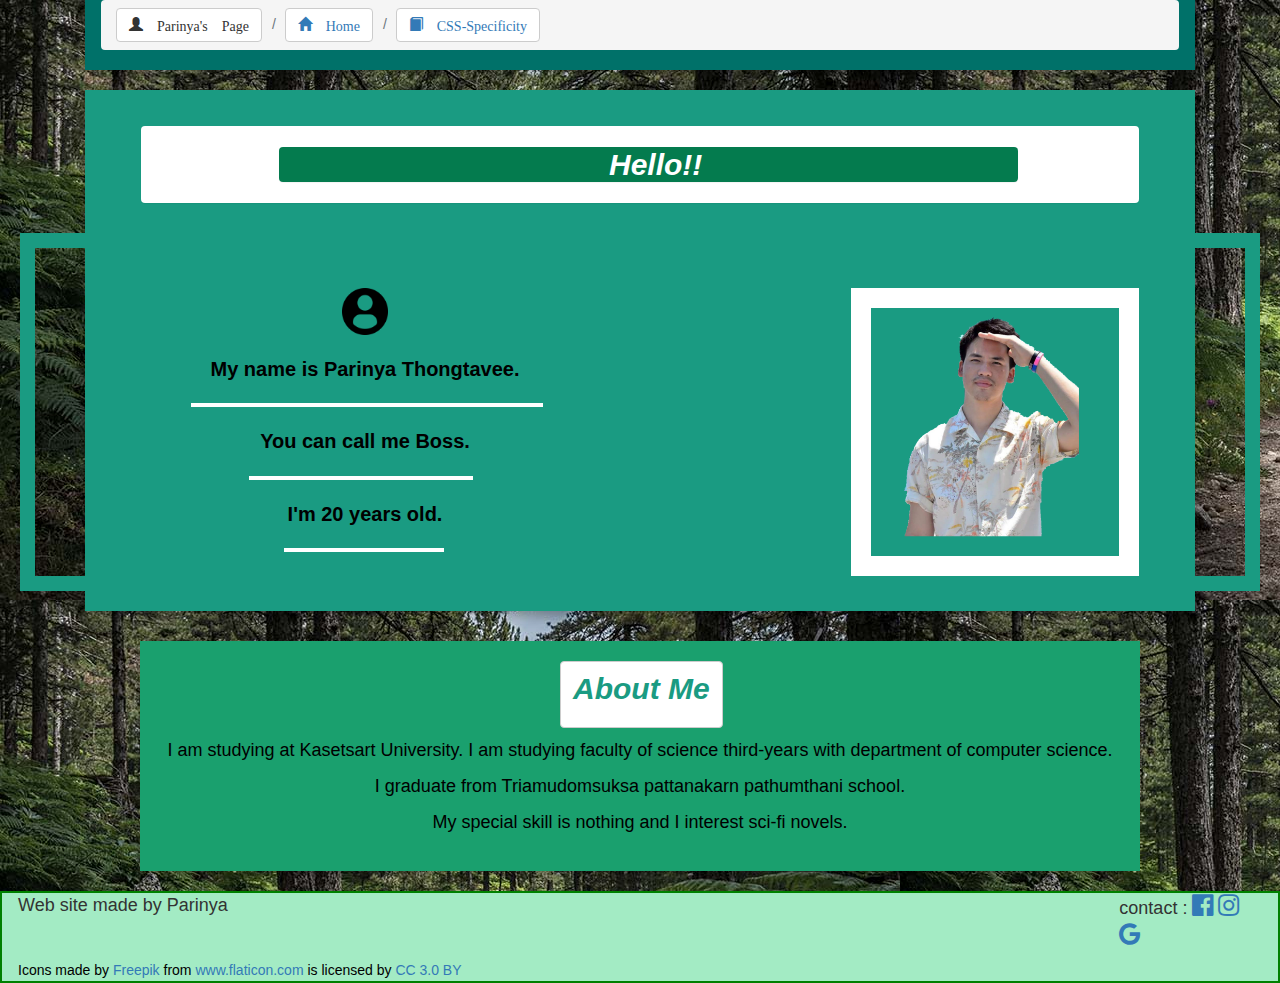
<file: index.html>
<!DOCTYPE html>
<html lang="en">

<head>
    <meta charset="UTF-8">
    <meta name="viewport" content="width=device-width, initial-scale=1.0">
    <meta http-equiv="X-UA-Compatible" content="ie=edge">
    <link rel="stylesheet" href="https://www.w3schools.com/w3css/4/w3.css">
    <link rel="stylesheet" href="https://stackpath.bootstrapcdn.com/bootstrap/4.3.1/css/bootstrap.min.css" integrity="sha384-ggOyR0iXCbMQv3Xipma34MD+dH/1fQ784/j6cY/iJTQUOhcWr7x9JvoRxT2MZw1T" crossorigin="anonymous">
    <link rel="stylesheet" href="css/mystyle.css">
    <link rel="stylesheet" href="https://maxcdn.bootstrapcdn.com/bootstrap/4.3.1/css/bootstrap.min.css">
    <script src="https://ajax.googleapis.com/ajax/libs/jquery/3.4.1/jquery.min.js"></script>
    <script src="https://cdnjs.cloudflare.com/ajax/libs/popper.js/1.14.7/umd/popper.min.js"></script>
    <script src="https://maxcdn.bootstrapcdn.com/bootstrap/4.3.1/js/bootstrap.min.js"></script>
    <link rel="stylesheet" href="https://maxcdn.bootstrapcdn.com/bootstrap/3.4.0/css/bootstrap.min.css">
    <link rel="stylesheet" href="https://cdnjs.cloudflare.com/ajax/libs/font-awesome/4.7.0/css/font-awesome.min.css">
    <title>Home Page</title>
</head>
<style>
    .bg2 {
        background-color: #047B4E;
        color: white;
    }
</style>

<body>
    <div class="bg">
        <div class="container  ">
            <div class="w3-card-4">
                <header class="w3-container color-h-f ">
                    <nav aria-label="breadcrumb">
                        <ol class="breadcrumb ">
                            <li class="breadcrumb-item">
                                <button type="button" class="btn btn-default Disabled" aria-label="Left Align">
                                    <a> <span class="glyphicon glyphicon-user" aria-hidden="true">
                                            Parinya's Page</span></a></button>
                            </li>
                            <li class="breadcrumb-item">
                                <button type="button" class="btn btn-default" aria-label="Left Align">
                                    <a href="./index.html"> <span class="glyphicon glyphicon-home" aria-hidden="true">
                                            Home</span></a></button>
                            </li>
                            <li class="breadcrumb-item">
                                <button type="button" class="btn btn-default" aria-label="Left Align">
                                    <a href="./CSS-Specificity.html"> <span class="glyphicon glyphicon-book"
                                            aria-hidden="true">
                                            CSS-Specificity</span></a></button>
                            </li>
                        </ol>
                    </nav>
                </header>
            </div>
        </div>
        <br>
        <div class="container  ">
            <div class="w3-card-4 bg1">
                <br>
                <div class="w3-card-4 panel">
                    <h1>
                        <p class="panel w3-round-xxlarge head bg2">Hello!!</p>
                    </h1>
                </div>
                <div class="row " style="padding-top: 30px; ">
                    <div class="col-sm-7 boder-img-L " style="padding-left: 40px; ">
                        <br><br>
                        <img src="./images/info.png " class="mx-auto d-block " style="width:8% "> <br>
                        <p class="content ">My name is Parinya Thongtavee. </p>
                        <hr width="60% " style="margin-left: 20% ; border: 2px solid white; ">
                        <p class="content ">You can call me Boss.</p>
                        <hr width="20% " style=" padding-left: 18%; margin-left: 30% ; border: 2px solid white; ">
                        <p class="content "> I'm 20 years old.</p>
                        <hr width="27% " style=" margin-left: 36% ; border: 2px solid white; ">
                    </div>
                    <div class="col-sm-5 boder-img-R " style="padding-right:70px; ">
                        <br><br>
                        <img src="./images/parinya.jpg " class="mx-auto d-block " style="width:80% ;border: 20px solid white; ">
                    </div>
                </div>
            </div>
        </div>
        <br>
        <div class="container ">
            <div class="w3-card-4 mx-auto mt-3 " style="width: 1000px; background-color: #1AA06E; color: black ">
                <br>
                <button type="button " class="btn btn-default Disabled center " aria-label="Left Align ">
                    <p class="head ">About Me</p>
                </button>
                <div class="content-1">
                    <p> </p>
                    <p>I am studying at Kasetsart University. I am studying faculty of science third-years with department of computer science.</p>
                    <p>I graduate from Triamudomsuksa pattanakarn pathumthani school.</p>
                    <p>My special skill is nothing and I interest sci-fi novels.</p>
                    <br>
                </div>
            </div>
        </div>
        <br>
        <footer class="w3-container " style="background-color: #A3EBC4 ; border: 2px solid green; ">
            <div class="row content-foot ">
                <div class="col-sm-5 ">Web site made by Parinya</div>
                <div class="col-sm-7 ">
                    <p style="margin-left: 80% "> contact :
                        <a href="http://www.faceebook.com "><i class="fa fa-facebook-official " style="font-size:25px "></i></a>
                        <a href="https://www.instagram.com/lparinyal/ "><i class="fa fa-instagram " style="font-size:25px "></i></a>
                        <a href="https://www.google.com/ "><i class="fa fa-google " style="font-size:25px "></i></a></p>
                </div>
            </div>
            <div style="color: black; ">Icons made by <a href="https://www.flaticon.com/authors/freepik " title="Freepik ">Freepik</a> from <a href="https://www.flaticon.com/ " title="Flaticon ">www.flaticon.com</a> is licensed by <a href="http://creativecommons.org/licenses/by/3.0/ "
                    title="Creative Commons BY 3.0 " target="_blank ">CC 3.0 BY</a></div>
        </footer>
    </div>
</body>


</html>
</file>
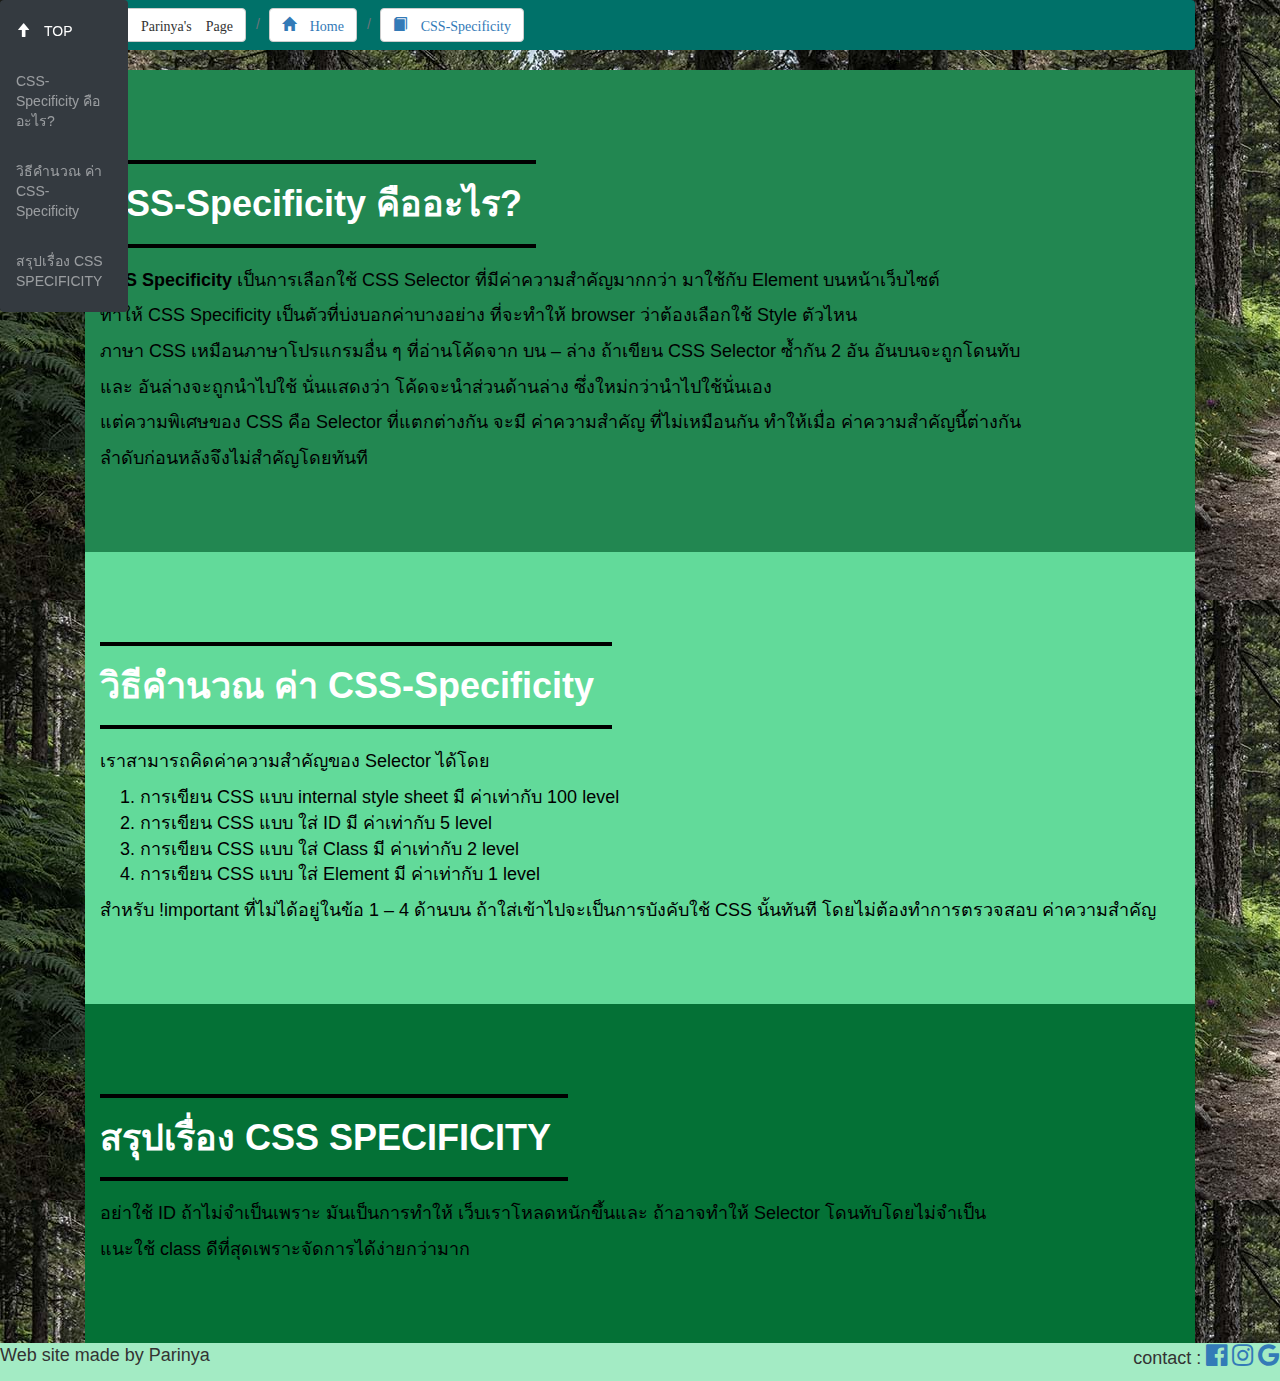
<file: CSS-Specificity.html>
<!DOCTYPE html>
<html lang="en">

<head>
    <title>CSS-Specificity</title>
    <meta charset="utf-8">
    <meta name="viewport" content="width=device-width, initial-scale=1">
    <link rel="stylesheet" href="./css/mystyle.css">
    <link rel="stylesheet" href="https://maxcdn.bootstrapcdn.com/bootstrap/4.3.1/css/bootstrap.min.css">
    <script src="https://ajax.googleapis.com/ajax/libs/jquery/3.4.1/jquery.min.js"></script>
    <script src="https://cdnjs.cloudflare.com/ajax/libs/popper.js/1.14.7/umd/popper.min.js"></script>
    <script src="https://maxcdn.bootstrapcdn.com/bootstrap/4.3.1/js/bootstrap.min.js"></script>
    <link rel="stylesheet" href="https://maxcdn.bootstrapcdn.com/bootstrap/3.3.7/css/bootstrap.min.css" integrity="sha384-BVYiiSIFeK1dGmJRAkycuHAHRg32OmUcww7on3RYdg4Va+PmSTsz/K68vbdEjh4u" crossorigin="anonymous">
    <link rel="stylesheet" href="https://cdnjs.cloudflare.com/ajax/libs/font-awesome/4.7.0/css/font-awesome.min.css">
    <style>
        .fixed-left {
            position: fixed;
            top: 0%;
            right: 500;
            left: 0;
            z-index: 1030;
            width: 10%;
        }
        
        h1 {
            font-weight: 600;
            color: white;
        }
    </style>
</head>

<body data-spy="scroll" data-target=".navbar" data-offset="50">
    <div class="bg">
        <div class="container">
            <div class="w3-card-4" id="section0">
                <header class="w3-container">
                    <nav aria-label="breadcrumb">
                        <ol class="breadcrumb " style="background-color: #007169">
                            <li class="breadcrumb-item">
                                <button type="button" class="btn btn-default Disabled" aria-label="Left Align">
                                            <a> <span class="glyphicon glyphicon-user" aria-hidden="true">
                                                    Parinya's Page</span></a></button>
                            </li>
                            <li class="breadcrumb-item">
                                <button type="button" class="btn btn-default" aria-label="Left Align">
                                            <a href="./index.html"> <span class="glyphicon glyphicon-home" aria-hidden="true">
                                                    Home</span></a></button>
                            </li>
                            <li class="breadcrumb-item">
                                <button type="button" class="btn btn-default" aria-label="Left Align">
                                            <a href="./CSS-Specificity.html"> <span class="glyphicon glyphicon-book"
                                                    aria-hidden="true">
                                                    CSS-Specificity</span></a></button>
                            </li>
                        </ol>
                    </nav>
                </header>
            </div>
            <nav class="navbar navbar-expand-sm bg-dark navbar-dark  fixed-left">
                <ul class="navbar-nav">
                    <li class="nav-item">
                        <a class="nav-link" href="#section0"> <span class="glyphicon glyphicon-arrow-up" aria-hidden="true">&nbsp</span>TOP</a>
                        <a class="nav-link" href="#section1">CSS-Specificity คืออะไร?</a>
                        <a class="nav-link" href="#section2">วิธีคำนวณ ค่า CSS-Specificity</a>
                        <a class="nav-link" href="#section3">สรุปเรื่อง CSS SPECIFICITY</a>
                    </li>
                </ul>
            </nav>

            <div id="section1" class="container-fluid" style="padding-top:70px;padding-bottom:70px; background-color: #228751">
                <hr width="40% " style="margin-left: 0% ; border: 2px solid black; ">
                <h1>CSS-Specificity คืออะไร?</h1>
                <hr width="40% " style="margin-left: 0% ; border: 2px solid black; ">
                <div class="con con2">
                    <p><b>CSS Specificity</b> เป็นการเลือกใช้ CSS Selector ที่มีค่าความสำคัญมากกว่า มาใช้กับ Element บนหน้าเว็บไซต์ </p>
                    <p>ทำให้ CSS Specificity เป็นตัวที่บ่งบอกค่าบางอย่าง ที่จะทำให้ browser ว่าต้องเลือกใช้ Style ตัวไหน</p>
                    <p>ภาษา CSS เหมือนภาษาโปรแกรมอื่น ๆ ที่อ่านโค้ดจาก บน – ล่าง ถ้าเขียน CSS Selector ซ้ำกัน 2 อัน อันบนจะถูกโดนทับ </p>
                    <p>และ อันล่างจะถูกนำไปใช้ นั่นแสดงว่า โค้ดจะนำส่วนด้านล่าง ซึ่งใหม่กว่านำไปใช้นั่นเอง</p>
                    <p>แต่ความพิเศษของ CSS คือ Selector ที่แตกต่างกัน จะมี ค่าความสำคัญ ที่ไม่เหมือนกัน ทำให้เมื่อ ค่าความสำคัญนี้ต่างกัน </p>
                    <p>ลำดับก่อนหลังจึงไม่สำคัญโดยทันที</p>
                </div>
            </div>
            <div id="section2" class="container-fluid " style="padding-top:70px;padding-bottom:70px;background-color: #62DA9A">
                <hr width="47% " style="margin-left: 0% ; border: 2px solid black; ">
                <h1>วิธีคำนวณ ค่า CSS-Specificity</h1>
                <hr width="47% " style="margin-left: 0% ; border: 2px solid black; ">
                <div class="con con2">
                    <p>เราสามารถคิดค่าความสำคัญของ Selector ได้โดย</p>
                    <ol>
                        <li>
                            การเขียน CSS แบบ internal style sheet มี ค่าเท่ากับ 100 level
                        </li>
                        <li>
                            การเขียน CSS แบบ ใส่ ID มี ค่าเท่ากับ 5 level
                        </li>
                        <li>
                            การเขียน CSS แบบ ใส่ Class มี ค่าเท่ากับ 2 level
                        </li>
                        <li>
                            การเขียน CSS แบบ ใส่ Element มี ค่าเท่ากับ 1 level
                        </li>
                    </ol>
                    <p>สำหรับ !important ที่ไม่ได้อยู่ในข้อ 1 – 4 ด้านบน ถ้าใส่เข้าไปจะเป็นการบังคับใช้ CSS นั้นทันที โดยไม่ต้องทำการตรวจสอบ ค่าความสำคัญ</p>
                </div>
            </div>

            <div id="section3" class="container-fluid  " style="padding-top:70px;padding-bottom:70px;background-color: #047136">
                <hr width="43% " style="margin-left: 0% ; border: 2px solid black; ">
                <h1>สรุปเรื่อง CSS SPECIFICITY</h1>
                <hr width="43% " style="margin-left: 0% ; border: 2px solid black; ">
                <div class="con con2">
                    <p>อย่าใช้ ID ถ้าไม่จำเป็นเพราะ มันเป็นการทำให้ เว็บเราโหลดหนักขึ้นและ ถ้าอาจทำให้ Selector โดนทับโดยไม่จำเป็น</p>
                    <p>แนะใช้ class ดีที่สุดเพราะจัดการได้ง่ายกว่ามาก</p>
                </div>
            </div>

        </div>
    </div>
    <footer class="w3-container " style="background-color: #A3EBC4 ;">
        <div class="row content-foot ">
            <div class="col-sm-5 ">Web site made by Parinya</div>
            <div class="col-sm-7 ">
                <p style="margin-left: 80% "> contact :
                    <a href="http://www.faceebook.com "><i class="fa fa-facebook-official " style="font-size:25px "></i></a>
                    <a href="https://www.instagram.com/lparinyal/ "><i class="fa fa-instagram " style="font-size:25px "></i></a>
                    <a href="https://www.google.com/ "><i class="fa fa-google " style="font-size:25px "></i></a></p>
            </div>
        </div>

    </footer>
</body>

</html>
</file>
<file: css/mystyle.css>
.center {
    margin-left: 42%;
}

.content {
    text-align: center;
    font-size: 20px;
    font-weight: bold;
}

.content-1 {
    text-align: center;
    font-size: 18px;
    font-weight: 450;
    color: black;
}

.con.con2 {
    font-size: 18px;
    font-weight: 520;
    color: black;
}

.content-foot {
    text-align: left;
    font-size: 18px;
}

.panel {
    padding-left: 1.5%;
    margin-left: 4em;
    /* margin: ระยะห่างจากขอบ */
    margin-right: 4em;
    margin-top: 16px;
    margin-bottom: 16px
}

.head {
    color: #1A9B82;
    text-align: center;
    font-size: 30px;
    font-weight: bolder;
    font-style: oblique
}

.boss {
    padding-left: 5em;
}

.boder-img-L {
    position: absolute;
    content: "";
    top: -20px;
    right: 50px;
    border: 15px solid #1A9B82;
    display: inline-block;
}

.boder-img-R {
    position: absolute;
    content: "";
    top: -20px;
    right: -50px;
    border: 15px solid #1A9B82;
    display: inline-block;
}

.color-h-f {
    background-color: #007169;
}

div.absolute {
    position: absolute;
    top: 80px;
    right: 0;
    width: 200px;
    height: 100px;
    border: 3px solid #73AD21;
}

.bg {
    background-image: url("../images/forest.jpg");
    size: 100%;
}

.bg1 {
    background-color: #1A9B82;
    color: black;
}

.bg2 {
    background-color: #047B4E;
    color: white;
}

.Disabled {
    pointer-events: none;
    -webkit-box-shadow: none;
    box-shadow: none;
}
</file>
